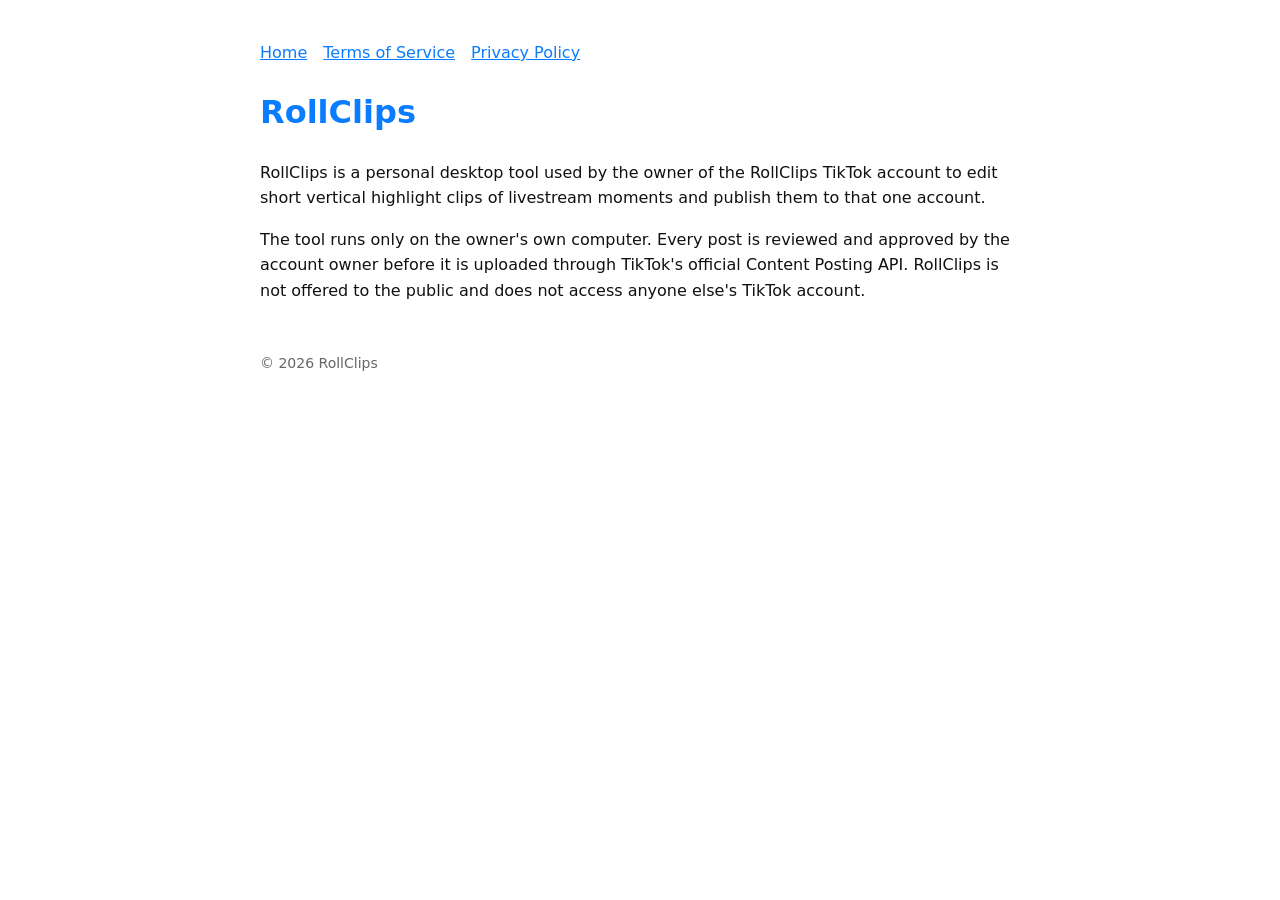
<file: index.html>
<!doctype html><html lang="en"><head><meta charset="utf-8"><meta name="viewport" content="width=device-width,initial-scale=1">
<title>RollClips</title><link rel="stylesheet" href="style.css"></head><body>
<nav><a href="index.html">Home</a><a href="terms.html">Terms of Service</a><a href="privacy.html">Privacy Policy</a></nav>
<h1>RollClips</h1>
<p>RollClips is a personal desktop tool used by the owner of the RollClips TikTok account to edit short vertical highlight clips of livestream moments and publish them to that one account.</p>
<p>The tool runs only on the owner's own computer. Every post is reviewed and approved by the account owner before it is uploaded through TikTok's official Content Posting API. RollClips is not offered to the public and does not access anyone else's TikTok account.</p>
<footer>&copy; 2026 RollClips</footer></body></html>
</file>
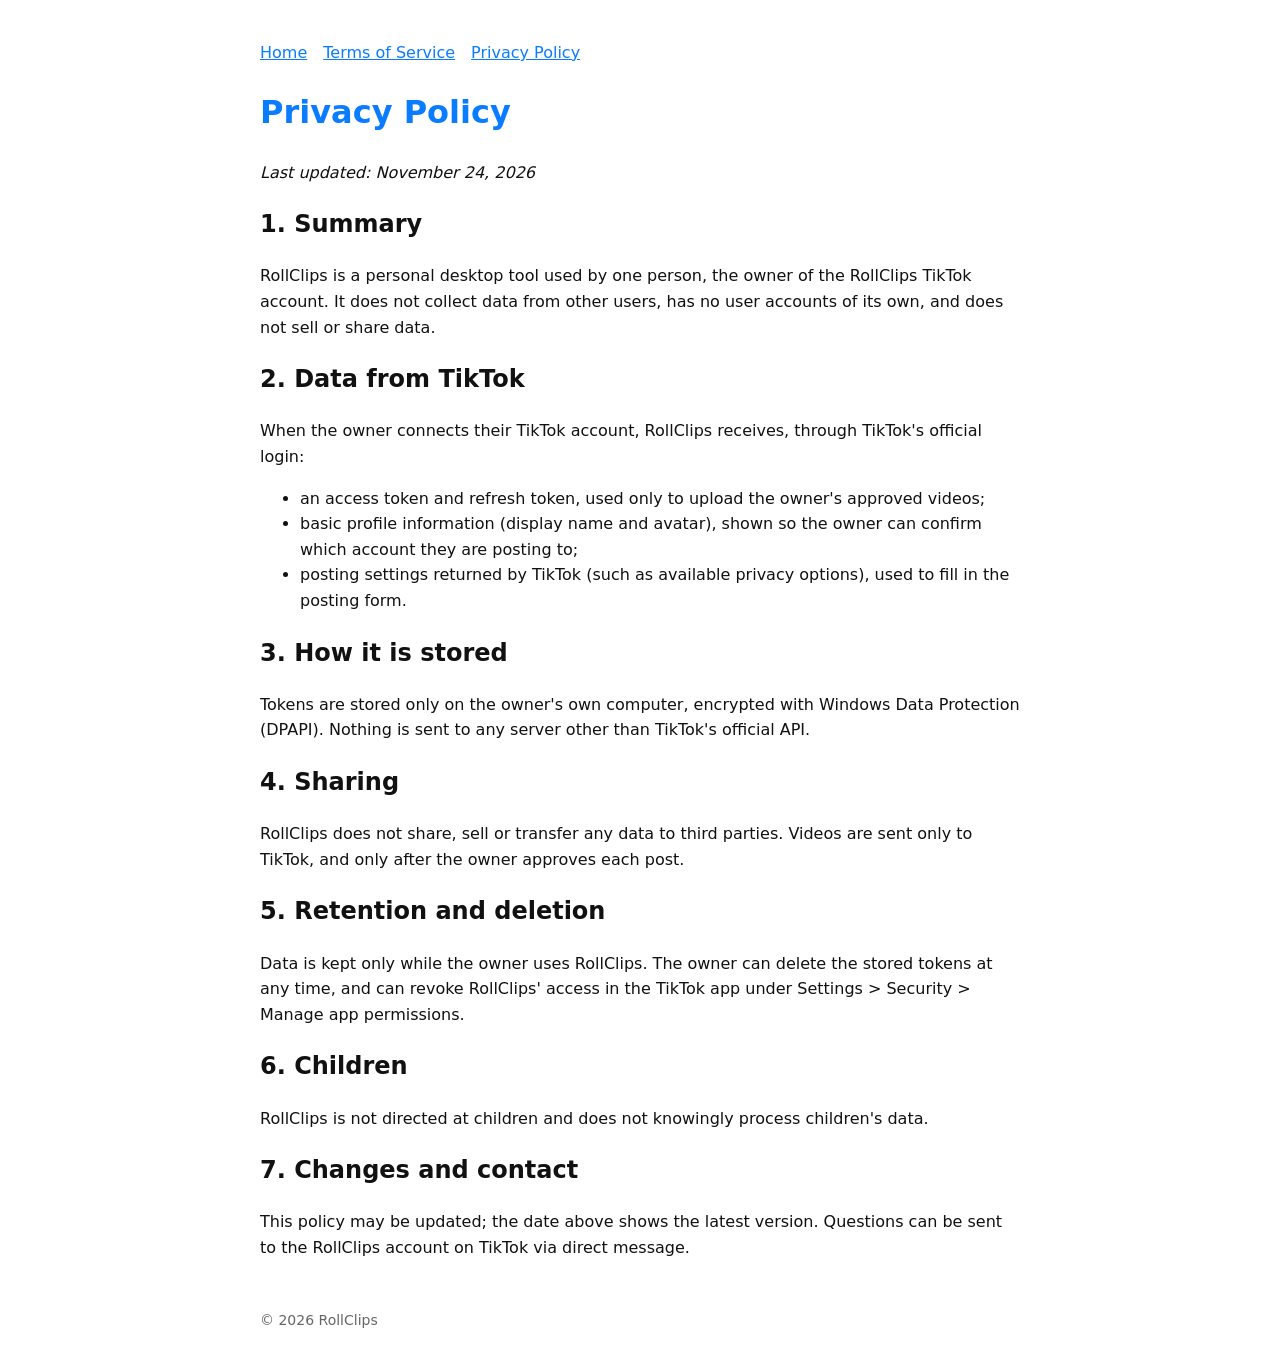
<file: privacy.html>
<!doctype html><html lang="en"><head><meta charset="utf-8"><meta name="viewport" content="width=device-width,initial-scale=1">
<title>RollClips Privacy</title><link rel="stylesheet" href="style.css"></head><body>
<nav><a href="index.html">Home</a><a href="terms.html">Terms of Service</a><a href="privacy.html">Privacy Policy</a></nav>
<h1>Privacy Policy</h1><p><em>Last updated: November 24, 2026</em></p>
<h2>1. Summary</h2>
<p>RollClips is a personal desktop tool used by one person, the owner of the RollClips TikTok account. It does not collect data from other users, has no user accounts of its own, and does not sell or share data.</p>
<h2>2. Data from TikTok</h2>
<p>When the owner connects their TikTok account, RollClips receives, through TikTok's official login:</p>
<ul><li>an access token and refresh token, used only to upload the owner's approved videos;</li>
<li>basic profile information (display name and avatar), shown so the owner can confirm which account they are posting to;</li>
<li>posting settings returned by TikTok (such as available privacy options), used to fill in the posting form.</li></ul>
<h2>3. How it is stored</h2>
<p>Tokens are stored only on the owner's own computer, encrypted with Windows Data Protection (DPAPI). Nothing is sent to any server other than TikTok's official API.</p>
<h2>4. Sharing</h2>
<p>RollClips does not share, sell or transfer any data to third parties. Videos are sent only to TikTok, and only after the owner approves each post.</p>
<h2>5. Retention and deletion</h2>
<p>Data is kept only while the owner uses RollClips. The owner can delete the stored tokens at any time, and can revoke RollClips' access in the TikTok app under Settings &gt; Security &gt; Manage app permissions.</p>
<h2>6. Children</h2>
<p>RollClips is not directed at children and does not knowingly process children's data.</p>
<h2>7. Changes and contact</h2>
<p>This policy may be updated; the date above shows the latest version. Questions can be sent to the RollClips account on TikTok via direct message.</p>
<footer>&copy; 2026 RollClips</footer></body></html>
</file>
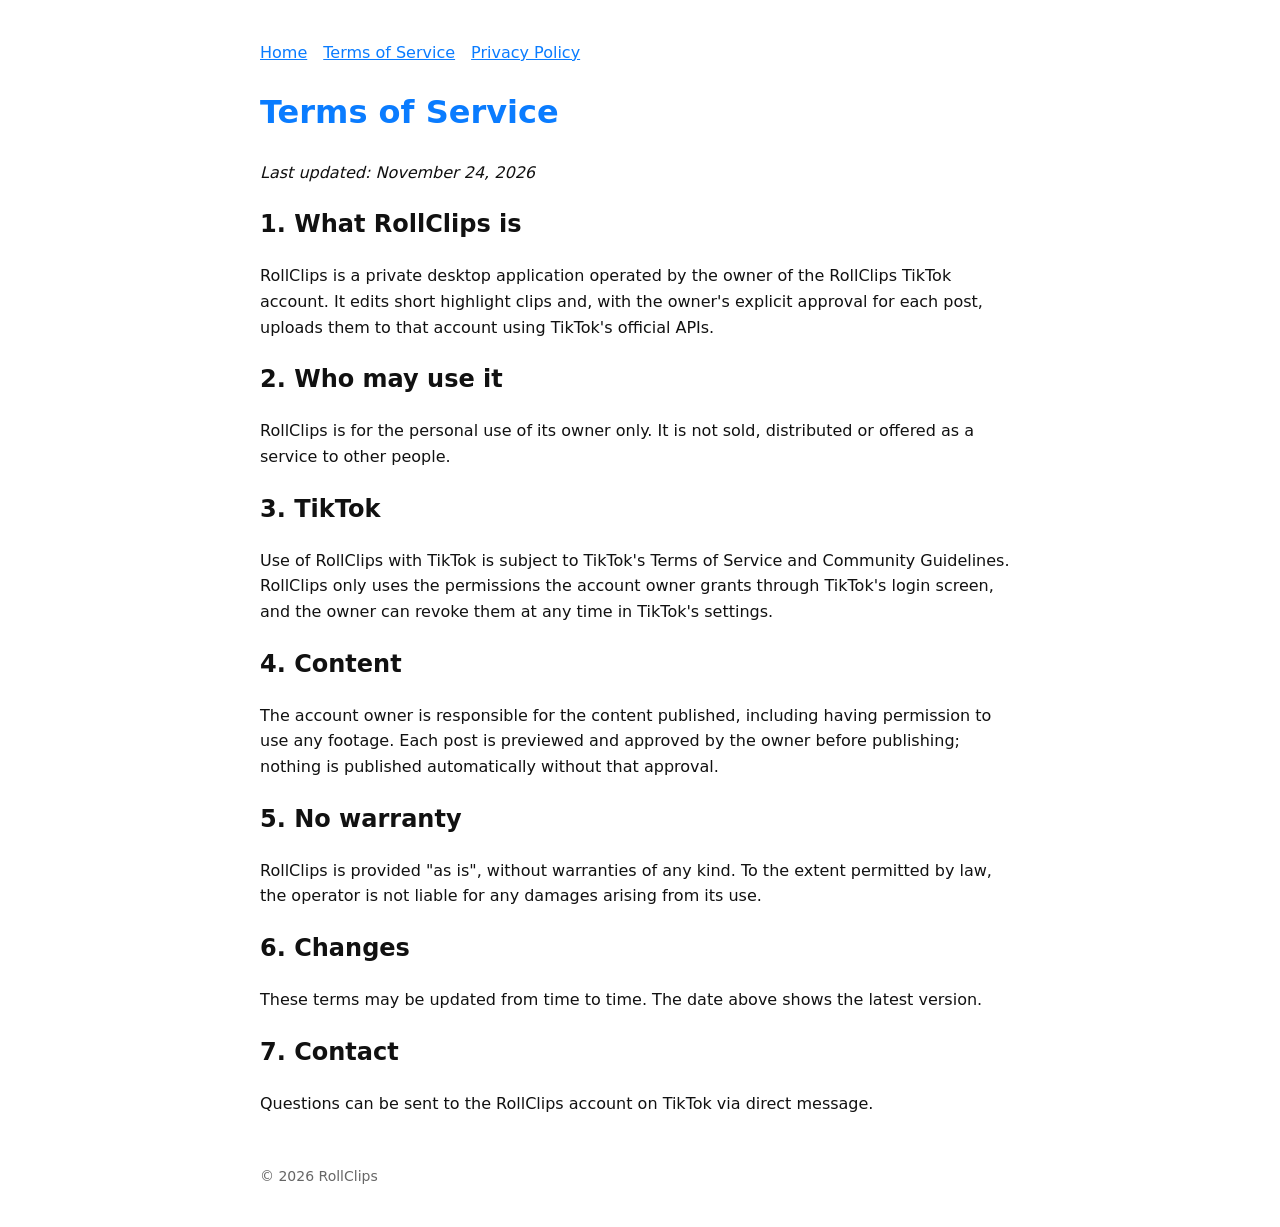
<file: terms.html>
<!doctype html><html lang="en"><head><meta charset="utf-8"><meta name="viewport" content="width=device-width,initial-scale=1">
<title>RollClips Terms</title><link rel="stylesheet" href="style.css"></head><body>
<nav><a href="index.html">Home</a><a href="terms.html">Terms of Service</a><a href="privacy.html">Privacy Policy</a></nav>
<h1>Terms of Service</h1><p><em>Last updated: November 24, 2026</em></p>
<h2>1. What RollClips is</h2>
<p>RollClips is a private desktop application operated by the owner of the RollClips TikTok account. It edits short highlight clips and, with the owner's explicit approval for each post, uploads them to that account using TikTok's official APIs.</p>
<h2>2. Who may use it</h2>
<p>RollClips is for the personal use of its owner only. It is not sold, distributed or offered as a service to other people.</p>
<h2>3. TikTok</h2>
<p>Use of RollClips with TikTok is subject to TikTok's Terms of Service and Community Guidelines. RollClips only uses the permissions the account owner grants through TikTok's login screen, and the owner can revoke them at any time in TikTok's settings.</p>
<h2>4. Content</h2>
<p>The account owner is responsible for the content published, including having permission to use any footage. Each post is previewed and approved by the owner before publishing; nothing is published automatically without that approval.</p>
<h2>5. No warranty</h2>
<p>RollClips is provided "as is", without warranties of any kind. To the extent permitted by law, the operator is not liable for any damages arising from its use.</p>
<h2>6. Changes</h2>
<p>These terms may be updated from time to time. The date above shows the latest version.</p>
<h2>7. Contact</h2>
<p>Questions can be sent to the RollClips account on TikTok via direct message.</p>
<footer>&copy; 2026 RollClips</footer></body></html>
</file>
<file: style.css>
body{font-family:system-ui,Segoe UI,Arial,sans-serif;max-width:760px;margin:40px auto;padding:0 16px;line-height:1.6;color:#111;background:#fff}
h1{color:#0a7cff}a{color:#0a7cff}nav a{margin-right:16px}footer{margin-top:48px;font-size:14px;color:#666}
</file>
